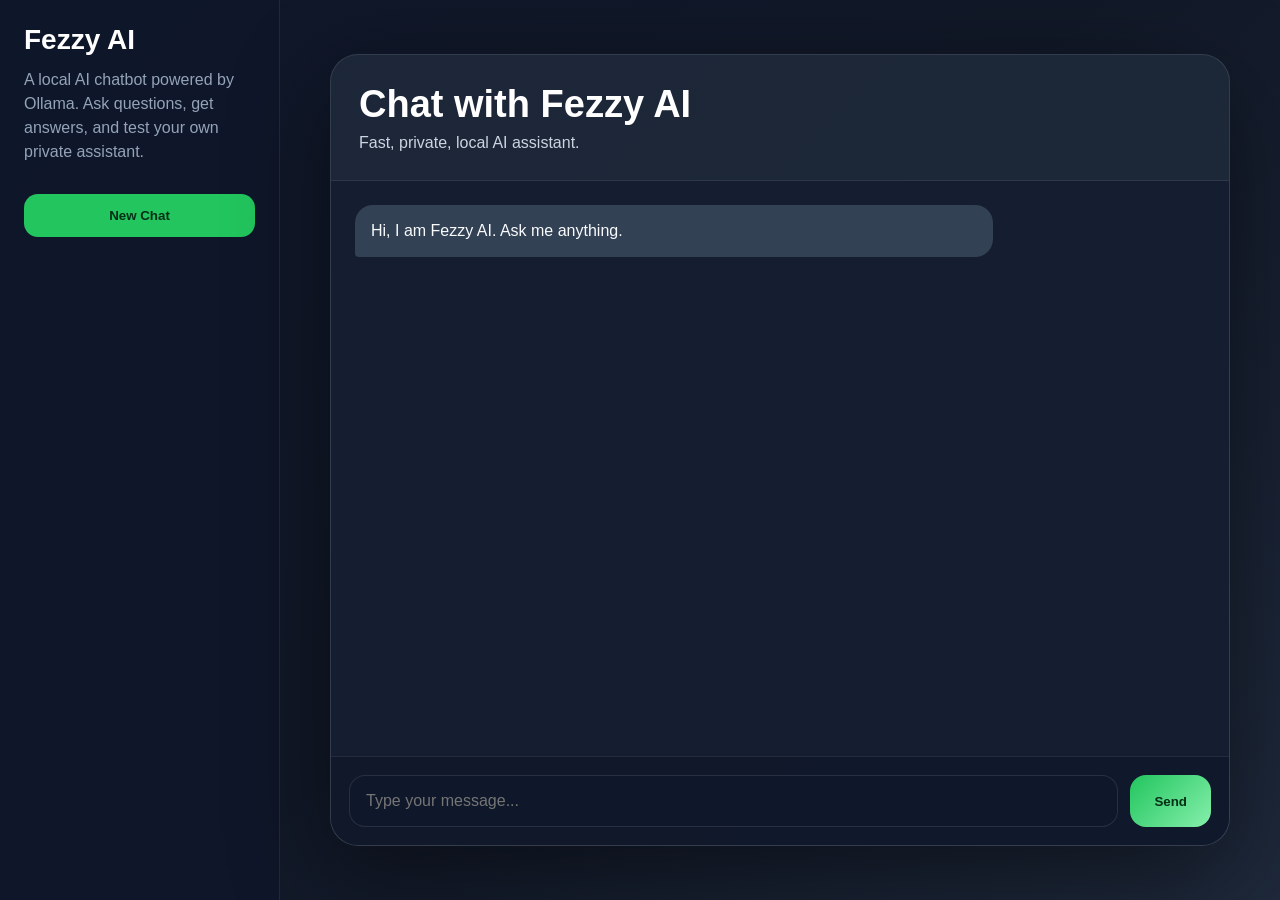
<file: templates/index.html>
<!DOCTYPE html>
<html lang="en">
<head>
  <meta charset="UTF-8" />
  <meta name="viewport" content="width=device-width, initial-scale=1.0" />
  <title>Fezzy AI</title>

  <style>
    * {
      box-sizing: border-box;
      margin: 0;
      padding: 0;
    }

    body {
      font-family: Arial, sans-serif;
      background: linear-gradient(135deg, #0f172a, #111827, #1e293b);
      color: white;
      min-height: 100vh;
      overflow: hidden;
    }

    .layout {
      display: flex;
      height: 100vh;
    }

    .sidebar {
      width: 280px;
      background: rgba(15, 23, 42, 0.9);
      border-right: 1px solid rgba(255,255,255,0.08);
      padding: 24px;
    }

    .logo {
      font-size: 28px;
      font-weight: bold;
      margin-bottom: 12px;
    }

    .tagline {
      color: #94a3b8;
      line-height: 1.5;
      margin-bottom: 30px;
    }

    .new-chat {
      width: 100%;
      padding: 14px;
      border: 0;
      border-radius: 14px;
      background: #22c55e;
      color: #052e16;
      font-weight: bold;
      cursor: pointer;
    }

    .main {
      flex: 1;
      display: flex;
      justify-content: center;
      align-items: center;
      padding: 30px;
    }

    .chat-card {
      width: 100%;
      max-width: 900px;
      height: 88vh;
      background: rgba(30, 41, 59, 0.88);
      border: 1px solid rgba(255,255,255,0.1);
      border-radius: 28px;
      box-shadow: 0 30px 100px rgba(0,0,0,0.45);
      display: flex;
      flex-direction: column;
      overflow: hidden;
      animation: fadeIn 0.6s ease;
    }

    .header {
      padding: 28px;
      border-bottom: 1px solid rgba(255,255,255,0.08);
    }

    .header h1 {
      font-size: 38px;
      margin-bottom: 8px;
    }

    .header p {
      color: #cbd5e1;
    }

    #chat {
      flex: 1;
      overflow-y: auto;
      padding: 24px;
      background: rgba(15, 23, 42, 0.55);
    }

    .msg {
      max-width: 75%;
      padding: 14px 16px;
      margin-bottom: 14px;
      border-radius: 18px;
      line-height: 1.5;
      white-space: pre-wrap;
      animation: slideUp 0.25s ease;
    }

    .user {
      margin-left: auto;
      background: linear-gradient(135deg, #2563eb, #3b82f6);
      color: white;
      border-bottom-right-radius: 4px;
    }

    .bot {
      margin-right: auto;
      background: #334155;
      color: #f8fafc;
      border-bottom-left-radius: 4px;
    }

    .composer {
      display: flex;
      gap: 12px;
      padding: 18px;
      background: rgba(15, 23, 42, 0.9);
      border-top: 1px solid rgba(255,255,255,0.08);
    }

    input {
      flex: 1;
      padding: 16px;
      border: 1px solid rgba(255,255,255,0.1);
      border-radius: 16px;
      background: #0f172a;
      color: white;
      font-size: 16px;
      outline: none;
    }

    input:focus {
      border-color: #38bdf8;
    }

    button.send {
      padding: 0 24px;
      border: 0;
      border-radius: 16px;
      background: linear-gradient(135deg, #22c55e, #86efac);
      color: #052e16;
      font-weight: bold;
      cursor: pointer;
      transition: 0.2s;
    }

    button.send:hover {
      transform: translateY(-1px);
      opacity: 0.95;
    }

    .typing {
      opacity: 0.8;
      font-style: italic;
    }

    @keyframes fadeIn {
      from { opacity: 0; transform: scale(0.98); }
      to { opacity: 1; transform: scale(1); }
    }

    @keyframes slideUp {
      from { opacity: 0; transform: translateY(8px); }
      to { opacity: 1; transform: translateY(0); }
    }

    @media (max-width: 800px) {
      .layout {
        flex-direction: column;
      }

      .sidebar {
        width: 100%;
      }

      .main {
        padding: 12px;
      }

      .chat-card {
        height: 75vh;
      }

      .msg {
        max-width: 90%;
      }
    }
  </style>
</head>

<body>
  <div class="layout">
    <aside class="sidebar">
      <div class="logo">Fezzy AI</div>
      <p class="tagline">
        A local AI chatbot powered by Ollama. Ask questions, get answers, and test your own private assistant.
      </p>
      <button class="new-chat" onclick="clearChat()">New Chat</button>
    </aside>

    <main class="main">
      <section class="chat-card">
        <div class="header">
          <h1>Chat with Fezzy AI</h1>
          <p>Fast, private, local AI assistant.</p>
        </div>

        <div id="chat">
          <div class="msg bot">Hi, I am Fezzy AI. Ask me anything.</div>
        </div>

        <div class="composer">
          <input id="message" placeholder="Type your message..." onkeydown="if(event.key==='Enter') sendMessage()" />
          <button class="send" onclick="sendMessage()">Send</button>
        </div>
      </section>
    </main>
  </div>

  <script>
    const chat = document.getElementById("chat");
    const input = document.getElementById("message");

    function addMessage(text, who, typing = false) {
      const div = document.createElement("div");
      div.className = "msg " + who + (typing ? " typing" : "");
      div.textContent = text;
      chat.appendChild(div);
      chat.scrollTop = chat.scrollHeight;
      return div;
    }

    async function sendMessage() {
      const text = input.value.trim();
      if (!text) return;

      addMessage(text, "user");
      input.value = "";

      const thinking = addMessage("Thinking...", "bot", true);

      try {
        const res = await fetch("/chat", {
          method: "POST",
          headers: {"Content-Type": "application/json"},
          body: JSON.stringify({message: text})
        });

        const data = await res.json();
        thinking.classList.remove("typing");
        thinking.textContent = data.reply;
      } catch (error) {
        thinking.classList.remove("typing");
        thinking.textContent = "Error connecting to the server.";
      }

      chat.scrollTop = chat.scrollHeight;
    }

    function clearChat() {
      chat.innerHTML = '<div class="msg bot">New chat started. Ask me anything.</div>';
      input.focus();
    }
  </script>
</body>
</html>
</file>
